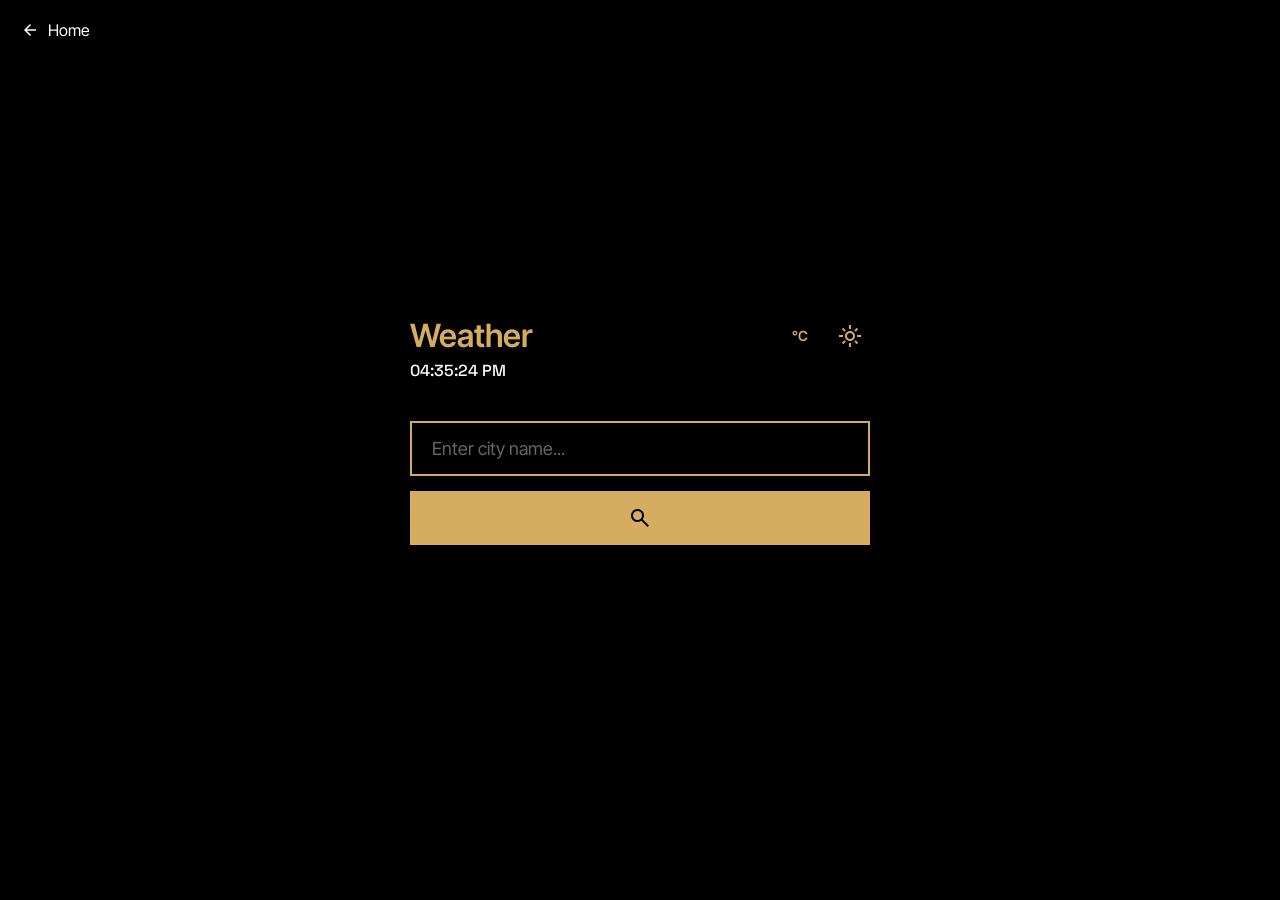
<file: index.html>
<!DOCTYPE html>
<html lang="en">

<head>
    <meta charset="UTF-8">
    <meta name="viewport" content="width=device-width, initial-scale=1.0">
    <meta name="description" content="Get accurate and reliable weather information for any city in the world.">
    <meta name="keywords" content="weather, weather app, weather application, weather information, weather data, thekzbn">
    <meta name="author" content="thekzbn">
    <meta name="robots" content="index, follow">
    <meta name="googlebot" content="index, follow">
    <meta name="revisit-after" content="7 days">
    <meta name="distribution" content="Global">
    <meta name="rating" content="General">
    <meta name="language" content="EN">
    <meta name="copyright" content="thekzbn">
    <meta name="subject" content="Weather Information">
    <meta name="abstract" content="Get accurate and reliable weather information for any city in the world.">
    <meta name="topic" content="Weather">
    <meta name="summary" content="Get accurate and reliable weather information for any city in the world.">
    <meta name="Classification" content="Weather">
    <meta name="owner" content="thekzbn">
    <meta name="coverage" content="Worldwide">
    <meta name="distribution" content="Global">
    <meta name="HandheldFriendly" content="true">
    <meta name="MobileOptimized" content="320">
    <meta name="apple-mobile-web-app-capable" content="yes">
    <meta name="apple-mobile-web-app-status-bar-style" content="default">
    <meta name="format-detection" content="telephone=no">
    <meta name="touch-callout" content="default">
    <meta name="theme-color" content="#000000">
    <link rel="canonical" href="https://weather.thekzbn.name.ng/">
    <title>Weather - thekzbn</title>
    <link rel="preconnect" href="https://fonts.googleapis.com">
    <link rel="preconnect" href="https://fonts.gstatic.com" crossorigin>
    <link href="https://fonts.googleapis.com/css2?family=Inter+Tight:wght@300;400;500;600&family=Inter:wght@300;400;500;600&family=Poppins:wght@300;400;500;600&family=Space+Grotesk:wght@300;400;500;600&display=swap" rel="stylesheet">
    <link href="https://fonts.googleapis.com/css2?family=Material+Symbols+Outlined:opsz,wght,FILL,GRAD@20..48,100..700,0..1,-50..200" rel="stylesheet">
    <link rel="stylesheet" href="assets/css/style.css">
</head>

<body>
    <a href="https://thekzbn.name.ng" target="_blank" class="portfolio-link">
        <span class="material-symbols-outlined">arrow_back</span>
        <span class="portfolio-text">Home</span>
    </a>
    
    <div class="container">
        <div class="header">
            <div class="header-left">
                <h1>Weather</h1>
                <div class="clock" id="clock"></div>
            </div>
            <div class="header-right">
                <button class="temp-toggle" aria-label="Toggle temperature unit">
                    <span class="temp-unit">°C</span>
                </button>
                <button class="theme-toggle" aria-label="Toggle theme">
                    <span class="material-symbols-outlined">light_mode</span>
                </button>
            </div>
        </div>
        
        <div class="search-section">
            <input type="text" spellcheck="false" placeholder="Enter city name...">
            <button type="button">
                <span class="material-symbols-outlined">search</span>
            </button>
        </div>
        
        <div class="error">
            Invalid city name
        </div>
        
        <div class="weather">
            <div class="weather-icon">
                <span class="material-symbols-outlined weather-symbol">sunny</span>
            </div>
            <h1 class="temp"></h1>
            <h2 class="city"></h2>
            <div class="city-time"></div>
            
            <div class="details-grid">
                <div class="detail-item">
                    <span class="material-symbols-outlined">device_thermostat</span>
                    <div class="detail-text">
                        <p class="feels-like"></p>
                        <p>Feels Like</p>
                    </div>
                </div>
                <div class="detail-item">
                    <span class="material-symbols-outlined">humidity_percentage</span>
                    <div class="detail-text">
                        <p class="humidity"></p>
                        <p>Humidity</p>
                    </div>
                </div>
                <div class="detail-item">
                    <span class="material-symbols-outlined">air</span>
                    <div class="detail-text">
                        <p class="wind"></p>
                        <p>Wind Speed</p>
                    </div>
                </div>
                <div class="detail-item">
                    <span class="material-symbols-outlined">speed</span>
                    <div class="detail-text">
                        <p class="pressure"></p>
                        <p>Pressure</p>
                    </div>
                </div>
                <div class="detail-item">
                    <span class="material-symbols-outlined">visibility</span>
                    <div class="detail-text">
                        <p class="visibility"></p>
                        <p>Visibility</p>
                    </div>
                </div>
                <div class="detail-item">
                    <span class="material-symbols-outlined">cloud</span>
                    <div class="detail-text">
                        <p class="clouds"></p>
                        <p>Clouds</p>
                    </div>
                </div>
            </div>
            
            <div class="sun-times">
                <div class="sun-item">
                    <span class="material-symbols-outlined">wb_sunny</span>
                    <div class="sun-text">
                        <p class="sunrise"></p>
                        <p>Sunrise</p>
                    </div>
                </div>
                <div class="sun-item">
                    <span class="material-symbols-outlined">wb_twilight</span>
                    <div class="sun-text">
                        <p class="sunset"></p>
                        <p>Sunset</p>
                    </div>
                </div>
            </div>
            
            <div class="precipitation" style="display: none;">
                <div class="precip-item rain-info" style="display: none;">
                    <span class="material-symbols-outlined">rainy</span>
                    <div class="precip-text">
                        <p class="rain-volume"></p>
                        <p>Rain (1h)</p>
                    </div>
                </div>
                <div class="precip-item snow-info" style="display: none;">
                    <span class="material-symbols-outlined">ac_unit</span>
                    <div class="precip-text">
                        <p class="snow-volume"></p>
                        <p>Snow (1h)</p>
                    </div>
                </div>
            </div>
            
            <div class="forecast-section">
                <h3>5-Day Forecast</h3>
                <div class="forecast-container"></div>
            </div>
        </div>
    </div>
    
    <script src="assets/js/script.js"></script>
</body>
</html>
</file>
<file: assets/css/style.css>
@import url('https://fonts.googleapis.com/css2?family=Inter+Tight:wght@300;400;500;600&family=Inter:wght@300;400;500;600&family=Poppins:wght@300;400;500;600&family=Space+Grotesk:wght@300;400;500;600&display=swap');
@import url('https://fonts.googleapis.com/css2?family=Material+Symbols+Outlined:opsz,wght,FILL,GRAD@20..48,100..700,0..1,-50..200');

:root {
    /* Dark theme (default) */
    --bg-color: #000;
    --text-color: #fff;
    --accent-color: #d6ad60;
    --input-bg: #000;
    --input-text: #fff;
    --border-color: #d6ad60;
}

[data-theme="light"] {
    /* Light theme */
    --bg-color: #fff;
    --text-color: #000;
    --accent-color: #d6ad60;
    --input-bg: #fff;
    --input-text: #000;
    --border-color: #d6ad60;
}

* {
	font-family: "Inter Tight", "Inter","Poppins","Segoe UI Variable Display", "Segoe UI", Inter, sans-serif;
	font-weight: 400;
      margin: 0;
    padding: 0;
	box-sizing: border-box;
	transition: all 0.5s cubic-bezier(0.57, -0.01, 0.21, 0.89);
	text-decoration: none;
	outline: none;
}

body {
    background-color: var(--bg-color);
    color: var(--text-color);
    min-height: 100vh;
    display: flex;
    align-items: center;
    justify-content: center;
}

.container {
    width: 100%;
    max-width: 500px;
    padding: 40px 20px;
    text-align: center;
}

.header {
    display: flex;
    justify-content: space-between;
    align-items: flex-start;
    margin-bottom: 40px;
}

.header-left {
    display: flex;
    flex-direction: column;
    align-items: flex-start;
}

.header-right {
    display: flex;
    gap: 10px;
    align-items: center;
}

.header h1 {
    font-size: 32px;
    font-weight: 600;
    color: var(--accent-color);
    margin-bottom: 5px;
}

.clock {
    font-size: 16px;
    color: var(--text-color);
    font-weight: 500;
    font-family: 'Space Grotesk', monospace;
}

.portfolio-link {
    position: fixed;
    top: 20px;
    left: 20px;
    display: flex;
    align-items: center;
    gap: 8px;
    color: var(--text-color);
    font-size: 16px;
    font-weight: 500;
    z-index: 1000;
}

.portfolio-link:hover {
    color: var(--accent-color);
}

.portfolio-link .material-symbols-outlined {
    font-size: 20px;
}

.portfolio-text {
    font-size: 16px;
}

.temp-toggle,
.theme-toggle {
    background: var(--bg-color);
    border: none;
    color: var(--accent-color);
    padding: 8px;
    cursor: pointer;
    display: flex;
    align-items: center;
    justify-content: center;
    min-width: 40px;
    height: 40px;
}

.temp-toggle:hover,
.theme-toggle:hover {
    background-color: var(--accent-color);
    color: var(--bg-color);
}

.theme-toggle .material-symbols-outlined {
    font-size: 24px;
}

.temp-toggle .temp-unit {
    font-size: 14px;
    font-weight: 600;
}

.search-section {
    margin-bottom: 40px;
}

.search-section input {
    width: 100%;
    padding: 15px 20px;
    font-size: 18px;
    background-color: var(--input-bg);
    color: var(--input-text);
    border: 2px solid var(--border-color);
    margin-bottom: 15px;
}

.search-section input::placeholder {
    color: #666;
}

.search-section input:focus {
    border-color: var(--accent-color);
}

.search-section button {
    width: 100%;
    padding: 15px 20px;
    font-size: 18px;
    font-weight: 500;
    background-color: var(--accent-color);
    color: var(--bg-color);
    border: none;
    cursor: pointer;
    display: flex;
    align-items: center;
    justify-content: center;
}

.search-section button:hover {
    background-color: var(--text-color);
    color: var(--bg-color);
}

.search-section button .material-symbols-outlined {
    font-size: 24px;
}

.error {
    display: none;
    color: var(--accent-color);
    font-size: 18px;
    margin-bottom: 20px;
    font-weight: 500;
}

.weather {
    display: none;
}

.weather-icon {
    margin-bottom: 30px;
}

.weather-symbol {
    font-size: 120px !important;
    display: block;
}

.temp {
    font-size: 48px;
    font-weight: 300;
    margin-bottom: 10px;
    color: var(--accent-color);
}

.city {
    font-size: 32px;
    font-weight: 400;
    margin-bottom: 10px;
    color: var(--text-color);
}

.city-time {
    font-size: 18px;
    color: var(--accent-color);
    font-weight: 500;
    font-family: 'Space Grotesk', monospace;
    margin-bottom: 40px;
}

.details-grid {
    display: grid;
    grid-template-columns: repeat(3, 1fr);
    gap: 20px;
    margin-bottom: 30px;
}

.detail-item {
    display: flex;
    align-items: center;
    gap: 10px;
}

.detail-item .material-symbols-outlined {
    font-size: 24px;
}

.detail-text p:first-child {
    font-size: 18px;
    font-weight: 500;
    color: var(--accent-color);
    margin-bottom: 3px;
}

.detail-text p:last-child {
    font-size: 12px;
    color: var(--text-color);
    text-transform: uppercase;
    letter-spacing: 1px;
}

.sun-times {
    display: flex;
    justify-content: space-around;
    margin-bottom: 30px;
    padding: 20px 0;
    border-top: 1px solid var(--accent-color);
    border-bottom: 1px solid var(--accent-color);
}

.sun-item {
    display: flex;
    align-items: center;
    gap: 15px;
}

.sun-item .material-symbols-outlined {
    font-size: 32px;
    color: var(--accent-color);
}

.sun-text p:first-child {
    font-size: 18px;
    font-weight: 500;
    color: var(--accent-color);
    margin-bottom: 3px;
    font-family: 'Space Grotesk', monospace;
}

.sun-text p:last-child {
    font-size: 12px;
    color: var(--text-color);
    text-transform: uppercase;
    letter-spacing: 1px;
}

.precipitation {
    display: flex;
    justify-content: center;
    gap: 40px;
    margin-bottom: 30px;
}

.precip-item {
    display: flex;
    align-items: center;
    gap: 15px;
}

.precip-item .material-symbols-outlined {
    font-size: 28px;
    color: var(--accent-color);
}

.precip-text p:first-child {
    font-size: 16px;
    font-weight: 500;
    color: var(--accent-color);
    margin-bottom: 3px;
}

.precip-text p:last-child {
    font-size: 12px;
    color: var(--text-color);
    text-transform: uppercase;
    letter-spacing: 1px;
}

.forecast-section {
    margin-top: 40px;
}

.forecast-section h3 {
    font-size: 24px;
    color: var(--accent-color);
    margin-bottom: 20px;
    text-align: center;
}

.forecast-container {
    display: grid;
    grid-template-columns: repeat(5, 1fr);
    gap: 15px;
}

.forecast-item {
    text-align: center;
    padding: 15px 10px;
    border: 1px solid var(--accent-color);
}

.forecast-date {
    font-size: 14px;
    color: var(--text-color);
    margin-bottom: 10px;
    font-weight: 500;
}

.forecast-icon {
    font-size: 32px;
    margin: 10px 0;
}

.forecast-temps {
    margin-top: 10px;
}

.forecast-high {
    font-size: 16px;
    font-weight: 500;
    color: var(--accent-color);
}

.forecast-low {
    font-size: 14px;
    color: var(--text-color);
    margin-top: 2px;
}

.forecast-desc {
    font-size: 11px;
    color: var(--text-color);
    margin-top: 5px;
    text-transform: capitalize;
}

/* Mobile Styles */
@media (max-width: 768px) {
    .container {
        padding: 20px 15px;
    }
    
    .header {
        margin-bottom: 30px;
    }
    
    .header-left {
        align-items: center;
    }
    
    .header-right {
        gap: 8px;
    }
    
    .header h1 {
        font-size: 28px;
    }
    
    .clock {
        font-size: 14px;
    }
    
    .portfolio-link {
        top: 15px;
        left: 15px;
        font-size: 14px;
    }
    
    .portfolio-link .material-symbols-outlined {
        font-size: 18px;
    }
    
    .portfolio-text {
        font-size: 14px;
    }
    
    .temp-toggle,
    .theme-toggle {
        min-width: 36px;
        height: 36px;
        padding: 6px;
	background: var(--bg-color);
    color:var(--accent-color);
    }
    
    .theme-toggle .material-symbols-outlined {
        font-size: 20px;
    }
    
    .temp-toggle .temp-unit {
        font-size: 12px;
    }
    
    .search-section input,
    .search-section button {
        padding: 12px 15px;
        font-size: 16px;
    }
    
    .weather-symbol {
        font-size: 100px !important;
    }
    
    .temp {
        font-size: 36px;
    }
    
    .city {
        font-size: 24px;
        margin-bottom: 8px;
    }
    
    .city-time {
        font-size: 16px;
        margin-bottom: 30px;
    }
    
    .details-grid {
        grid-template-columns: repeat(2, 1fr);
        gap: 15px;
        margin-bottom: 20px;
    }
    
    .detail-item {
        justify-content: center;
    }
    
    .detail-item .material-symbols-outlined {
        font-size: 20px;
    }
    
    .detail-text p:first-child {
        font-size: 16px;
    }
    
    .sun-times {
        margin-bottom: 20px;
        padding: 15px 0;
    }
    
    .sun-item .material-symbols-outlined {
        font-size: 28px;
    }
    
    .sun-text p:first-child {
        font-size: 16px;
    }
    
    .precipitation {
        gap: 20px;
        margin-bottom: 20px;
    }
    
    .precip-item .material-symbols-outlined {
        font-size: 24px;
    }
    
    .precip-text p:first-child {
        font-size: 14px;
    }
    
    .forecast-section {
        margin-top: 30px;
    }
    
    .forecast-section h3 {
        font-size: 20px;
        margin-bottom: 15px;
    }
    
    .forecast-container {
        grid-template-columns: repeat(2, 1fr);
        gap: 10px;
    }
    
    .forecast-item {
        padding: 10px 8px;
    }
    
    .forecast-icon {
        font-size: 28px;
    }
    
    .forecast-high {
        font-size: 14px;
    }
    
    .forecast-low {
        font-size: 12px;
    }
}
</file>
